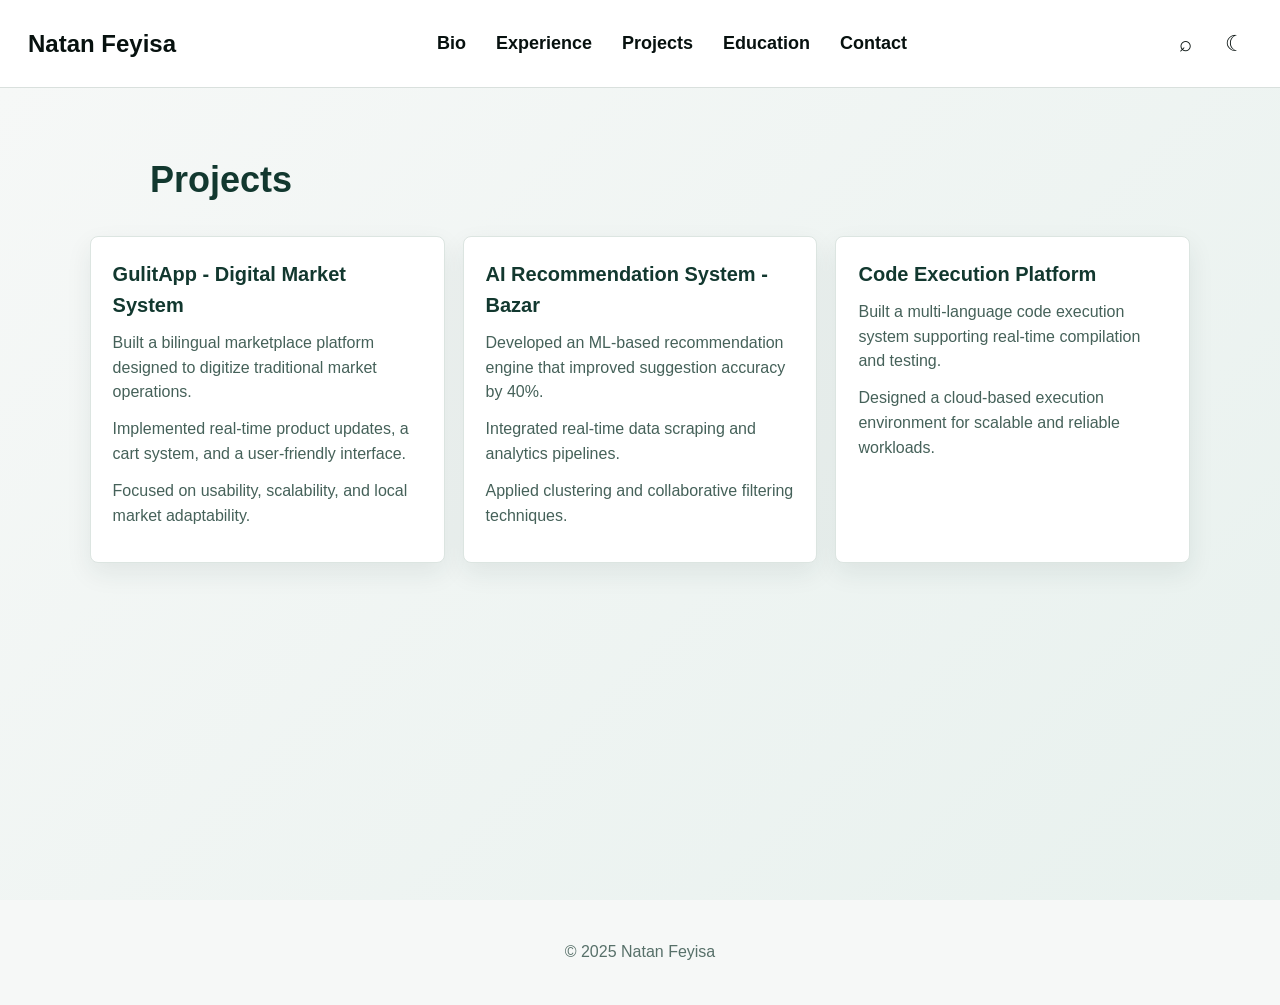
<file: projects.html>
<!doctype html>
<html lang="en">
<head>
  <meta charset="utf-8">
  <meta name="viewport" content="width=device-width,initial-scale=1">
  <title>Projects - Natan Feyisa</title>
  <link rel="stylesheet" href="style.css?v=10">
</head>
<body>
  <header class="topbar">
    <a class="brand" href="index.html">Natan Feyisa</a>
    <nav class="main-nav" aria-label="Main navigation">
      <a href="index.html#bio">Bio</a>
      <a href="about.html">Experience</a>
      <a href="projects.html">Projects</a>
      <a href="education.html">Education</a>
      <a href="contact.html">Contact</a>
    </nav>
    <div class="top-actions">
      <button type="button" aria-label="Search">&#8981;</button>
      <button type="button" id="themeToggle" aria-label="Toggle theme">&#9790;</button>
    </div>
  </header>

  <main class="page-shell">
    <h1 class="page-title">Projects</h1>
    <section class="cards" aria-label="Project list">
      <article class="card" id="gulit">
        <h3>GulitApp - Digital Market System</h3>
        <p>Built a bilingual marketplace platform designed to digitize traditional market operations.</p>
        <p>Implemented real-time product updates, a cart system, and a user-friendly interface.</p>
        <p>Focused on usability, scalability, and local market adaptability.</p>
      </article>

      <article class="card" id="bazar">
        <h3>AI Recommendation System - Bazar</h3>
        <p>Developed an ML-based recommendation engine that improved suggestion accuracy by 40%.</p>
        <p>Integrated real-time data scraping and analytics pipelines.</p>
        <p>Applied clustering and collaborative filtering techniques.</p>
      </article>

      <article class="card" id="code-platform">
        <h3>Code Execution Platform</h3>
        <p>Built a multi-language code execution system supporting real-time compilation and testing.</p>
        <p>Designed a cloud-based execution environment for scalable and reliable workloads.</p>
      </article>
    </section>
  </main>

  <footer>
    <p>&copy; 2025 Natan Feyisa</p>
  </footer>

  <script src="script.js?v=10"></script>
</body>
</html>
</file>
<file: style.css>
:root {
  --paper: #ffffff;
  --ink: #07110f;
  --muted: #c9d8d2;
  --green-900: #013d2d;
  --green-800: #03513f;
  --green-700: #066452;
  --green-600: #0d745e;
  --line: rgba(255, 255, 255, 0.16);
  --shadow: rgba(1, 26, 19, 0.34);
}

* {
  box-sizing: border-box;
}

html {
  scroll-behavior: smooth;
}

body {
  margin: 0;
  color: var(--ink);
  background: #f6f8f7;
  font-family: Arial, Helvetica, sans-serif;
  line-height: 1.55;
}

a {
  color: inherit;
  text-decoration: none;
}

.topbar {
  position: sticky;
  top: 0;
  z-index: 20;
  display: flex;
  align-items: center;
  justify-content: space-between;
  gap: 24px;
  min-height: 88px;
  padding: 0 28px;
  background: var(--paper);
  border-bottom: 1px solid #d9e0dd;
}

.brand {
  font-size: 24px;
  font-weight: 800;
  white-space: nowrap;
}

.main-nav {
  display: flex;
  align-items: center;
  justify-content: center;
  flex: 1;
  gap: 30px;
  font-size: 18px;
  font-weight: 800;
}

.main-nav a {
  padding: 10px 0;
}

.main-nav a:hover,
.brand:hover {
  color: var(--green-700);
}

.top-actions {
  display: flex;
  gap: 16px;
}

.top-actions button {
  display: grid;
  place-items: center;
  width: 34px;
  height: 34px;
  border: 0;
  border-radius: 50%;
  color: var(--ink);
  background: transparent;
  font-size: 22px;
  cursor: pointer;
}

.top-actions button:hover {
  background: #edf3f1;
}

.hero {
  position: relative;
  display: grid;
  grid-template-columns: 310px minmax(0, 1fr);
  gap: 64px;
  min-height: 750px;
  overflow: hidden;
  padding: 90px clamp(28px, 7vw, 150px);
  color: #f2fbf8;
  background: var(--green-900);
}

.mountain {
  position: absolute;
  inset: auto;
  pointer-events: none;
  opacity: 0.75;
  clip-path: polygon(0 45%, 12% 30%, 26% 34%, 42% 52%, 56% 48%, 72% 24%, 88% 34%, 100% 18%, 100% 100%, 0 100%);
}

.mountain-one {
  top: 60px;
  right: -8%;
  width: 72%;
  height: 330px;
  background: #064733;
}

.mountain-two {
  top: 130px;
  left: -8%;
  width: 78%;
  height: 410px;
  background: #075c4b;
}

.mountain-three {
  right: -7%;
  bottom: -35px;
  width: 90%;
  height: 360px;
  background: #08715f;
}

.profile-card,
.hero-copy,
.section-inner {
  position: relative;
  z-index: 2;
}

.profile-card {
  align-self: start;
  text-align: center;
  text-shadow: 0 2px 0 rgba(0, 0, 0, 0.35);
}

.profile-photo {
  width: 188px;
  height: 188px;
  object-fit: cover;
  border: 5px solid #253348;
  border-radius: 50%;
  box-shadow: 0 16px 34px var(--shadow);
}

.profile-card h1 {
  margin: 22px 0 6px;
  font-size: 24px;
  line-height: 1.1;
}

.headline,
.org {
  margin: 0;
  font-size: 20px;
  font-weight: 800;
}

.org {
  margin-top: 8px;
  font-weight: 700;
}

.status-pill {
  display: inline-flex;
  align-items: center;
  justify-content: center;
  margin: 18px 0 0;
  padding: 7px 12px;
  border: 1px solid rgba(255, 255, 255, 0.28);
  border-radius: 999px;
  color: #e9f7f3;
  background: rgba(255, 255, 255, 0.08);
  font-size: 13px;
  font-weight: 800;
  text-shadow: none;
}

.social-row {
  display: flex;
  flex-wrap: wrap;
  justify-content: center;
  gap: 14px;
  margin-top: 24px;
}

.social-row a {
  display: grid;
  place-items: center;
  min-width: 34px;
  height: 34px;
  border: 2px solid rgba(255, 255, 255, 0.86);
  border-radius: 50%;
  color: #fff;
  font-size: 14px;
  font-weight: 900;
}

.social-row a:hover {
  background: rgba(255, 255, 255, 0.16);
}

.hero-copy {
  max-width: 850px;
}

.about-block h2,
.info-block h2,
.section-inner h2 {
  margin: 0 0 24px;
  font-size: 30px;
  line-height: 1.1;
  text-shadow: 0 2px 0 rgba(0, 0, 0, 0.35);
}

.about-block p {
  max-width: 800px;
  margin: 0;
  color: #d9e7e1;
  font-size: 21px;
  font-weight: 700;
  line-height: 1.65;
}

.cv-button {
  display: inline-flex;
  align-items: center;
  margin-top: 28px;
  padding: 11px 20px;
  border: 1px solid #718093;
  border-radius: 8px;
  color: #dbe4ee;
  background: #273246;
  font-size: 17px;
  font-weight: 800;
  box-shadow: 0 8px 18px var(--shadow);
}

.cv-button:hover {
  background: #35415a;
}

.info-grid {
  display: grid;
  grid-template-columns: minmax(220px, 1fr) minmax(300px, 1.2fr);
  gap: 64px;
  margin-top: 44px;
}

.info-block ul {
  margin: 0;
  padding-left: 28px;
  color: #d7e5df;
  font-size: 20px;
  font-weight: 700;
}

.info-block li {
  margin: 6px 0;
}

.education-item {
  display: grid;
  grid-template-columns: 34px 1fr;
  gap: 14px;
  margin-bottom: 14px;
  color: #dcebe5;
}

.edu-icon {
  font-size: 22px;
  line-height: 1.2;
}

.education-item h3,
.education-item p {
  margin: 0;
}

.education-item h3 {
  font-size: 20px;
  line-height: 1.25;
}

.education-item p {
  color: #c5d7d0;
  font-size: 17px;
  font-weight: 700;
}

.section-band {
  position: relative;
  padding: 64px clamp(24px, 7vw, 140px);
  color: #15342c;
  background: #f6f8f7;
}

.section-band.alt {
  background: #eaf1ee;
}

.section-inner {
  position: relative;
  z-index: 2;
  max-width: 1100px;
  margin: 0 auto;
}

.section-inner h2 {
  color: #12382f;
  text-shadow: none;
}

.cards {
  display: grid;
  grid-template-columns: repeat(auto-fit, minmax(240px, 1fr));
  gap: 18px;
}

.card {
  min-height: 160px;
  padding: 22px;
  border: 1px solid #dce5e1;
  border-radius: 8px;
  background: #fff;
  box-shadow: 0 10px 26px rgba(23, 55, 46, 0.08);
}

.card h3 {
  margin: 0 0 10px;
  color: #12382f;
  font-size: 20px;
}

.eyebrow {
  display: block;
  margin-bottom: 10px;
  color: var(--green-700);
  font-size: 13px;
  font-weight: 900;
  letter-spacing: 0.08em;
  text-transform: uppercase;
}

.card p {
  margin: 0 0 12px;
  color: #456159;
}

.card a {
  color: var(--green-700);
  font-weight: 800;
}

.skill-cloud {
  display: flex;
  flex-wrap: wrap;
  gap: 12px;
}

.skill-cloud span {
  display: inline-flex;
  align-items: center;
  min-height: 40px;
  padding: 8px 14px;
  border: 1px solid rgba(13, 116, 94, 0.24);
  border-radius: 999px;
  color: #12382f;
  background: #fff;
  font-size: 15px;
  font-weight: 800;
  box-shadow: 0 8px 18px rgba(23, 55, 46, 0.07);
}

.page-shell {
  position: relative;
  overflow: hidden;
  min-height: calc(100vh - 88px);
  padding: 64px clamp(24px, 7vw, 140px);
  background: linear-gradient(135deg, #f6f8f7 0%, #e8f1ee 100%);
}

.page-title {
  position: relative;
  z-index: 2;
  max-width: 980px;
  margin: 0 auto 28px;
  color: #12382f;
  font-size: 36px;
}

.profile {
  position: relative;
  z-index: 2;
  display: grid;
  grid-template-columns: 180px 1fr;
  gap: 28px;
  align-items: start;
  max-width: 980px;
  margin: 0 auto;
}

.profile img {
  width: 180px;
  height: 180px;
  object-fit: cover;
  border-radius: 50%;
  border: 5px solid #253348;
}

.contact-card {
  position: relative;
  z-index: 2;
  max-width: 820px;
  margin: 0 auto;
}

.education-page {
  position: relative;
  z-index: 2;
  display: grid;
  grid-template-columns: repeat(auto-fit, minmax(280px, 1fr));
  gap: 18px;
  max-width: 1120px;
  margin: 0 auto;
}

.education-feature {
  min-height: 0;
}

.education-feature h2 {
  margin: 0 0 12px;
  color: #12382f;
  font-size: 24px;
  line-height: 1.2;
}

.certificate-link {
  display: block;
  margin-top: 18px;
}

.certificate-link img {
  display: block;
  width: 100%;
  border: 1px solid #dce5e1;
  border-radius: 8px;
  box-shadow: 0 12px 28px rgba(23, 55, 46, 0.12);
}

.contact-item {
  display: flex;
  align-items: center;
  gap: 14px;
  margin: 14px 0;
  padding: 14px;
  border: 1px solid #dce5e1;
  border-radius: 8px;
  color: #17382f;
  background: #fff;
  font-weight: 700;
}

.contact-item:hover {
  border-color: var(--green-600);
  box-shadow: 0 10px 24px rgba(13, 116, 94, 0.15);
}

.contact-item img {
  width: 34px;
  height: 34px;
}

footer {
  padding: 24px;
  text-align: center;
  color: #577069;
  background: #f6f8f7;
}

body.search-open {
  overflow: hidden;
}

.search-overlay {
  position: fixed;
  inset: 0;
  z-index: 50;
  display: grid;
  place-items: start center;
  padding: 110px 20px 20px;
  background: rgba(2, 9, 7, 0.58);
  backdrop-filter: blur(10px);
}

.search-overlay[hidden] {
  display: none;
}

.search-panel {
  width: min(680px, 100%);
  max-height: min(680px, calc(100vh - 140px));
  overflow: auto;
  padding: 18px;
  border: 1px solid #dce5e1;
  border-radius: 8px;
  background: #fff;
  box-shadow: 0 24px 80px rgba(0, 0, 0, 0.28);
}

.search-head {
  display: flex;
  align-items: center;
  justify-content: space-between;
  gap: 18px;
  margin-bottom: 14px;
}

.search-head h2 {
  margin: 0;
  color: #12382f;
  font-size: 24px;
}

.search-close {
  display: grid;
  place-items: center;
  width: 36px;
  height: 36px;
  border: 0;
  border-radius: 50%;
  color: #12382f;
  background: #edf3f1;
  font-size: 24px;
  cursor: pointer;
}

.search-input {
  width: 100%;
  height: 48px;
  margin-bottom: 14px;
  padding: 0 14px;
  border: 1px solid #cddbd6;
  border-radius: 8px;
  color: #12382f;
  background: #f8fbfa;
  font: inherit;
  font-weight: 700;
}

.search-input:focus {
  outline: 2px solid rgba(13, 116, 94, 0.28);
  border-color: var(--green-600);
}

.search-results {
  display: grid;
  gap: 10px;
}

.search-result {
  display: grid;
  gap: 4px;
  padding: 14px;
  border: 1px solid #dce5e1;
  border-radius: 8px;
  color: #17382f;
  background: #fff;
}

.search-result:hover {
  border-color: var(--green-600);
  background: #f3faf7;
}

.search-result strong {
  font-size: 17px;
}

.search-result span,
.search-empty {
  margin: 0;
  color: #58716a;
}

html[data-theme="black"] body,
body.light-mode {
  color: #f4f7f6;
  background:
    linear-gradient(rgba(255, 255, 255, 0.025) 1px, transparent 1px),
    linear-gradient(90deg, rgba(255, 255, 255, 0.025) 1px, transparent 1px),
    #050505;
  background-size: 32px 32px;
}

html[data-theme="black"] .topbar,
body.light-mode .topbar {
  color: #f4f7f6;
  background: rgba(5, 5, 5, 0.94);
  border-bottom-color: rgba(69, 214, 181, 0.28);
  box-shadow: 0 12px 30px rgba(0, 0, 0, 0.34);
  backdrop-filter: blur(14px);
}

html[data-theme="black"] .main-nav a:hover,
html[data-theme="black"] .brand:hover,
body.light-mode .main-nav a:hover,
body.light-mode .brand:hover {
  color: #45d6b5;
}

html[data-theme="black"] .top-actions button,
body.light-mode .top-actions button {
  color: #f4f7f6;
}

html[data-theme="black"] .top-actions button:hover,
body.light-mode .top-actions button:hover {
  background: #181818;
}

html[data-theme="black"] .hero,
body.light-mode .hero {
  color: #f4f7f6;
  background:
    linear-gradient(90deg, rgba(69, 214, 181, 0.025) 1px, transparent 1px),
    linear-gradient(rgba(69, 214, 181, 0.02) 1px, transparent 1px),
    radial-gradient(circle at 78% 22%, rgba(69, 214, 181, 0.05), transparent 30%),
    #000;
  background-size: 44px 44px, 44px 44px, auto, auto;
}

html[data-theme="black"] .hero::before,
body.light-mode .hero::before {
  content: "";
  position: absolute;
  inset: 0;
  z-index: 1;
  pointer-events: none;
  background:
    linear-gradient(120deg, transparent 0 42%, rgba(69, 214, 181, 0.08) 42.1% 42.35%, transparent 42.45% 100%),
    linear-gradient(150deg, transparent 0 62%, rgba(255, 255, 255, 0.06) 62.1% 62.25%, transparent 62.35% 100%);
  opacity: 0.52;
}

html[data-theme="black"] .hero::after,
body.light-mode .hero::after {
  content: "";
  position: absolute;
  inset: 0;
  z-index: 1;
  pointer-events: none;
  background: repeating-linear-gradient(0deg, rgba(255, 255, 255, 0.035) 0 1px, transparent 1px 8px);
  opacity: 0.22;
}

html[data-theme="black"] .mountain,
body.light-mode .mountain {
  opacity: 0;
}

html[data-theme="black"] .mountain-one,
body.light-mode .mountain-one {
  background: #000;
}

html[data-theme="black"] .mountain-two,
body.light-mode .mountain-two {
  background: #000;
}

html[data-theme="black"] .mountain-three,
body.light-mode .mountain-three {
  background: #000;
}

html[data-theme="black"] .section-band,
html[data-theme="black"] .section-band.alt,
html[data-theme="black"] .page-shell,
html[data-theme="black"] footer,
body.light-mode .section-band,
body.light-mode .section-band.alt,
body.light-mode .page-shell,
body.light-mode footer {
  color: #f4f7f6;
  background:
    linear-gradient(rgba(255, 255, 255, 0.022) 1px, transparent 1px),
    linear-gradient(90deg, rgba(255, 255, 255, 0.022) 1px, transparent 1px),
    #050505;
  background-size: 34px 34px;
}

html[data-theme="black"] .section-band::before,
html[data-theme="black"] .page-shell::before,
body.light-mode .section-band::before,
body.light-mode .page-shell::before {
  content: "";
  position: absolute;
  inset: 0;
  z-index: 1;
  pointer-events: none;
  background:
    linear-gradient(120deg, transparent 0 46%, rgba(69, 214, 181, 0.08) 46.1% 46.25%, transparent 46.35% 100%),
    linear-gradient(150deg, transparent 0 68%, rgba(255, 255, 255, 0.09) 68.1% 68.22%, transparent 68.32% 100%),
    radial-gradient(circle at 78% 18%, rgba(69, 214, 181, 0.05), transparent 28%);
  opacity: 0.56;
}

html[data-theme="black"] .section-band::after,
html[data-theme="black"] .page-shell::after,
body.light-mode .section-band::after,
body.light-mode .page-shell::after {
  content: "";
  position: absolute;
  inset: 0;
  z-index: 1;
  pointer-events: none;
  background: repeating-linear-gradient(0deg, rgba(255, 255, 255, 0.03) 0 1px, transparent 1px 8px);
  opacity: 0.2;
}

html[data-theme="black"] .section-inner h2,
html[data-theme="black"] .page-title,
html[data-theme="black"] .education-feature h2,
html[data-theme="black"] .card h3,
body.light-mode .section-inner h2,
body.light-mode .page-title,
body.light-mode .education-feature h2,
body.light-mode .card h3 {
  color: #f4f7f6;
}

html[data-theme="black"] .card,
html[data-theme="black"] .contact-item,
html[data-theme="black"] .skill-cloud span,
body.light-mode .card,
body.light-mode .contact-item,
body.light-mode .skill-cloud span {
  color: #e9eeee;
  background: linear-gradient(145deg, rgba(18, 18, 18, 0.96), rgba(8, 8, 8, 0.96));
  border-color: rgba(69, 214, 181, 0.22);
  box-shadow: 0 12px 28px rgba(0, 0, 0, 0.42);
}

html[data-theme="black"] .card,
body.light-mode .card {
  position: relative;
  overflow: hidden;
}

html[data-theme="black"] .card::before,
body.light-mode .card::before {
  content: "";
  position: absolute;
  inset: 0 auto 0 0;
  width: 3px;
  background: rgba(69, 214, 181, 0.28);
}

html[data-theme="black"] .profile-photo,
body.light-mode .profile-photo {
  border-color: rgba(69, 214, 181, 0.36);
  box-shadow: 0 0 0 6px rgba(69, 214, 181, 0.035), 0 20px 44px rgba(0, 0, 0, 0.72);
}

html[data-theme="black"] .status-pill,
body.light-mode .status-pill {
  border-color: rgba(69, 214, 181, 0.28);
  color: #dffcf6;
  background: rgba(69, 214, 181, 0.06);
}

html[data-theme="black"] .cv-button,
body.light-mode .cv-button {
  border-color: rgba(69, 214, 181, 0.5);
  color: #ecfffb;
  background: #111;
  box-shadow: 0 0 0 1px rgba(69, 214, 181, 0.08), 0 14px 32px rgba(0, 0, 0, 0.52);
}

html[data-theme="black"] .cv-button:hover,
body.light-mode .cv-button:hover {
  background: #151f1d;
}

html[data-theme="black"] .card p,
html[data-theme="black"] footer,
body.light-mode .card p,
body.light-mode footer {
  color: #c5cfcc;
}

html[data-theme="black"] .card a,
html[data-theme="black"] .eyebrow,
body.light-mode .card a,
body.light-mode .eyebrow {
  color: #45d6b5;
}

html[data-theme="black"] .contact-item:hover,
body.light-mode .contact-item:hover {
  border-color: #45d6b5;
  box-shadow: 0 10px 24px rgba(69, 214, 181, 0.16);
}

html[data-theme="black"] .certificate-link img,
body.light-mode .certificate-link img {
  border-color: rgba(69, 214, 181, 0.22);
  box-shadow: 0 16px 34px rgba(0, 0, 0, 0.5);
}

html[data-theme="black"] .search-overlay,
body.light-mode .search-overlay {
  background: rgba(0, 0, 0, 0.72);
}

html[data-theme="black"] .search-panel,
body.light-mode .search-panel {
  color: #f4f7f6;
  background: #101010;
  border-color: rgba(69, 214, 181, 0.22);
  box-shadow: 0 24px 80px rgba(0, 0, 0, 0.62);
}

html[data-theme="black"] .search-head h2,
html[data-theme="black"] .search-close,
body.light-mode .search-head h2,
body.light-mode .search-close {
  color: #f4f7f6;
}

html[data-theme="black"] .search-close,
body.light-mode .search-close {
  background: #191919;
}

html[data-theme="black"] .search-input,
body.light-mode .search-input {
  color: #f4f7f6;
  background: #050505;
  border-color: #2b2b2b;
}

html[data-theme="black"] .search-result,
body.light-mode .search-result {
  color: #e9eeee;
  background: #080808;
  border-color: #2b2b2b;
}

html[data-theme="black"] .search-result:hover,
body.light-mode .search-result:hover {
  border-color: rgba(69, 214, 181, 0.42);
  background: #111;
}

html[data-theme="black"] .search-result span,
html[data-theme="black"] .search-empty,
body.light-mode .search-result span,
body.light-mode .search-empty {
  color: #c5cfcc;
}

@media (max-width: 900px) {
  .topbar {
    align-items: flex-start;
    flex-direction: column;
    min-height: 0;
    padding: 18px 22px;
  }

  .main-nav {
    justify-content: flex-start;
    flex-wrap: wrap;
    gap: 14px 22px;
    font-size: 16px;
  }

  .hero {
    grid-template-columns: 1fr;
    gap: 38px;
    padding: 56px 24px;
  }

  .info-grid,
  .profile {
    grid-template-columns: 1fr;
    gap: 30px;
  }
}

@media (max-width: 560px) {
  .profile-photo {
    width: 150px;
    height: 150px;
  }

  .about-block p {
    font-size: 18px;
  }

  .info-grid {
    margin-top: 34px;
  }
}
</file>
